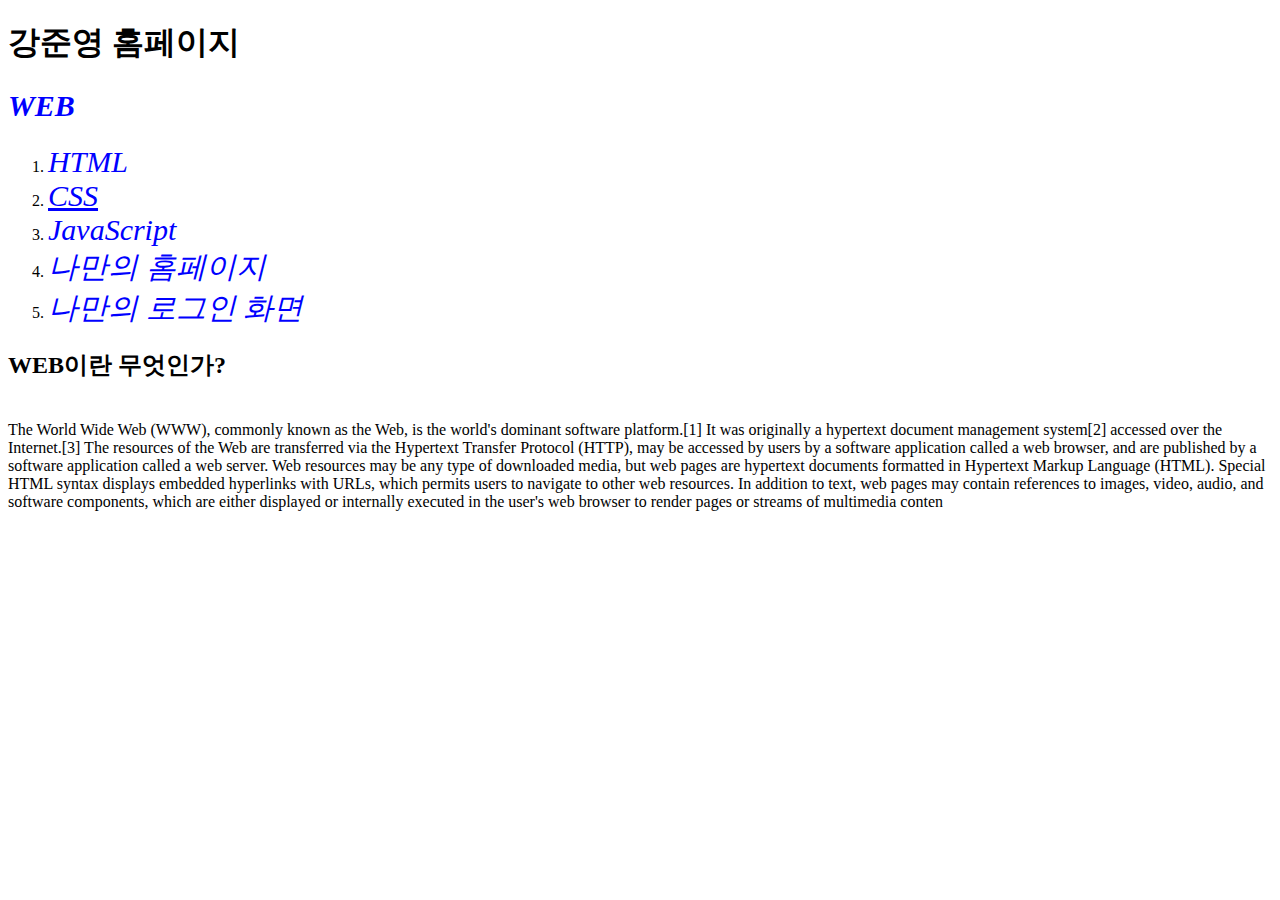
<file: web/index.html>
<!DOCTYPE html>
<html>

<head>
   <title>WEB1 - WEB </title>
   <meta charset="utf-8">
   <style>
      a {
         text-decoration: none;
         font-size: 30px;
         font-style: italic;
         color: blue;
      }
   </style>



</head>

<body>
   <h1>강준영 홈페이지</h1>
   <h1><a href="index.html">WEB</a></h1>
   <ol>
      <li><a href="2.html">HTML</a></li>
      <li><a href="3.html" style="text-decoration: underline;">CSS</a></li>
      <li><a href="4.html">JavaScript</a></li>
      <li><a href="5.html">나만의  홈페이지</a></li>
      <li><a href="6.html">나만의 로그인 화면</a></li>


   </ol>
   <h2>WEB이란 무엇인가?</h2>
   <p style="margin-top: 40px;">
      The World Wide Web (WWW), commonly known as the Web, is the world's dominant software platform.[1] It was
      originally a hypertext document management system[2] accessed over the Internet.[3]
      The resources of the Web are transferred via the Hypertext Transfer Protocol (HTTP), may be accessed by users by
      a software application called a web browser, and are published by a software application called a web server.
      Web resources may be any type of downloaded media, but web pages are hypertext documents formatted in
      Hypertext Markup Language (HTML). Special HTML syntax displays embedded hyperlinks with URLs, which permits users
      to navigate to other web resources. In addition to text, web pages may contain references to images, video, audio,
      and
      software components, which are either displayed or internally executed in the user's web browser to render pages
      or
      streams of multimedia conten
   </p>
</body>

</html>
</file>
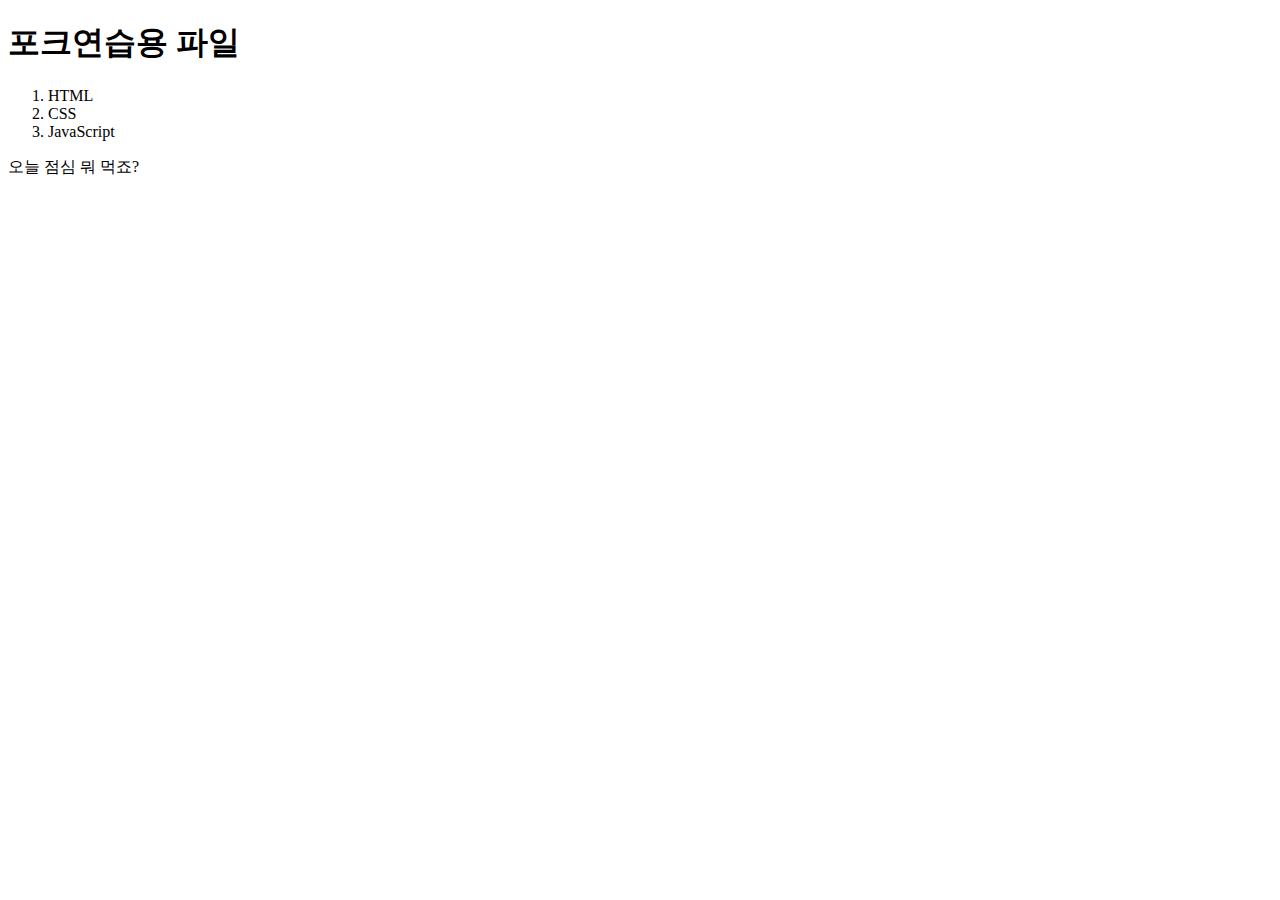
<file: test.html>
<!DOCTYPE html>
<html lang="en">
<head>
    <meta charset="UTF-8">
    <meta name="viewport" content="width=device-width, initial-scale=1.0">
    <title>Document</title>
</head>
<body>
    <h1>포크연습용 파일</h1>
    <ol>
        <li>HTML</li>
        <li>CSS</li>
        <li>JavaScript</li>
    </ol>
    <p>오늘 점심 뭐 먹죠?</p>

</body>
</html>
</file>
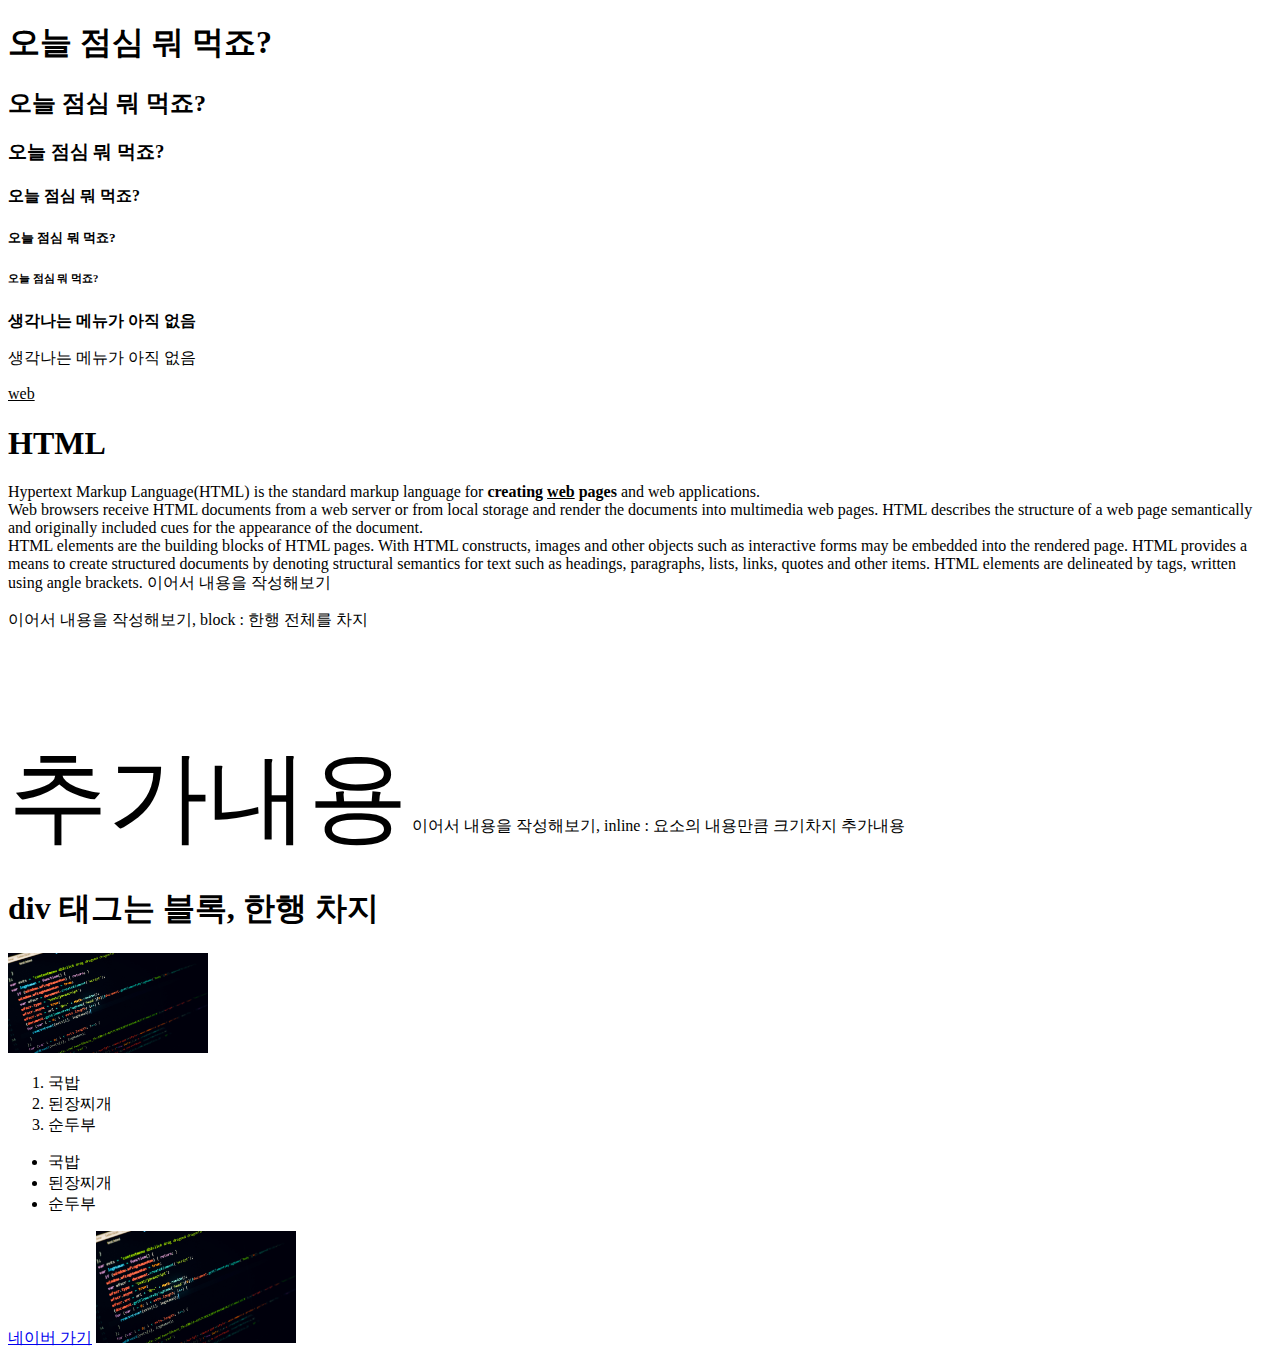
<file: web/1.html>
<!DOCTYPE html>
<html lang="en">
<head>
    <meta charset="UTF-8">
    <meta name="viewport" content="width=device-width, initial-scale=1.0">
    <title>테스트 1.html</title>
</head>
<body><h1>오늘 점심 뭐 먹죠?</h1>
    <h2>오늘 점심 뭐 먹죠?</h2>
    <h3>오늘 점심 뭐 먹죠?</h3>
    <h4>오늘 점심 뭐 먹죠?</h4>
    <h5>오늘 점심 뭐 먹죠?</h5>
    <h6>오늘 점심 뭐 먹죠?</h6>

    <p>
        <strong>생각나는 메뉴가 아직 없음</strong>
    </p>
    <p>생각나는 메뉴가 아직 없음</p>
    <u>web</u>
    <h1>HTML</h1>
    Hypertext Markup Language(HTML) is the standard markup language for <strong>creating <u>web</u> 
   pages</strong> and web applications.<br>
    Web browsers receive HTML documents from a web server or from local storage and render the documents 
   into multimedia web pages. HTML describes the structure of a web page semantically and originally included 
   cues for the appearance of the document.<br>
    HTML elements are the building blocks of HTML pages. With HTML constructs, images and other objects 
   such as interactive forms may be embedded into the rendered page. HTML provides a means to create 
   structured documents by denoting structural semantics for text such as headings, paragraphs, lists, links, 
   quotes and other items. HTML elements are delineated by tags, written using angle brackets.
이어서 내용을 작성해보기

<p style="margin-bottom: 100px;">이어서 내용을 작성해보기, block : 한행 전체를 차지</p>
<span style="font-size : 100px;">추가내용</span>
<span>이어서 내용을 작성해보기,  inline : 요소의 내용만큼 크기차지</span>
<span>추가내용</span>

<h1>div 태그는 블록, 한행 차지</h1>
<div><img src="coding.jpg" width="200px" height="100px"></div>

</body>
<ol>
    <li>국밥</li>
    <li>된장찌개</li>
    <li>순두부</li>
</ol>

<ul>
    <li>국밥</li>
    <li>된장찌개</li>
    <li>순두부</li>
</ul>
<a href="https://www.naver.com" target="">네이버 가기</a>
<a href="https://www.naver.com"><img src="coding.jpg" width="200px"></a>


</html>
</file>
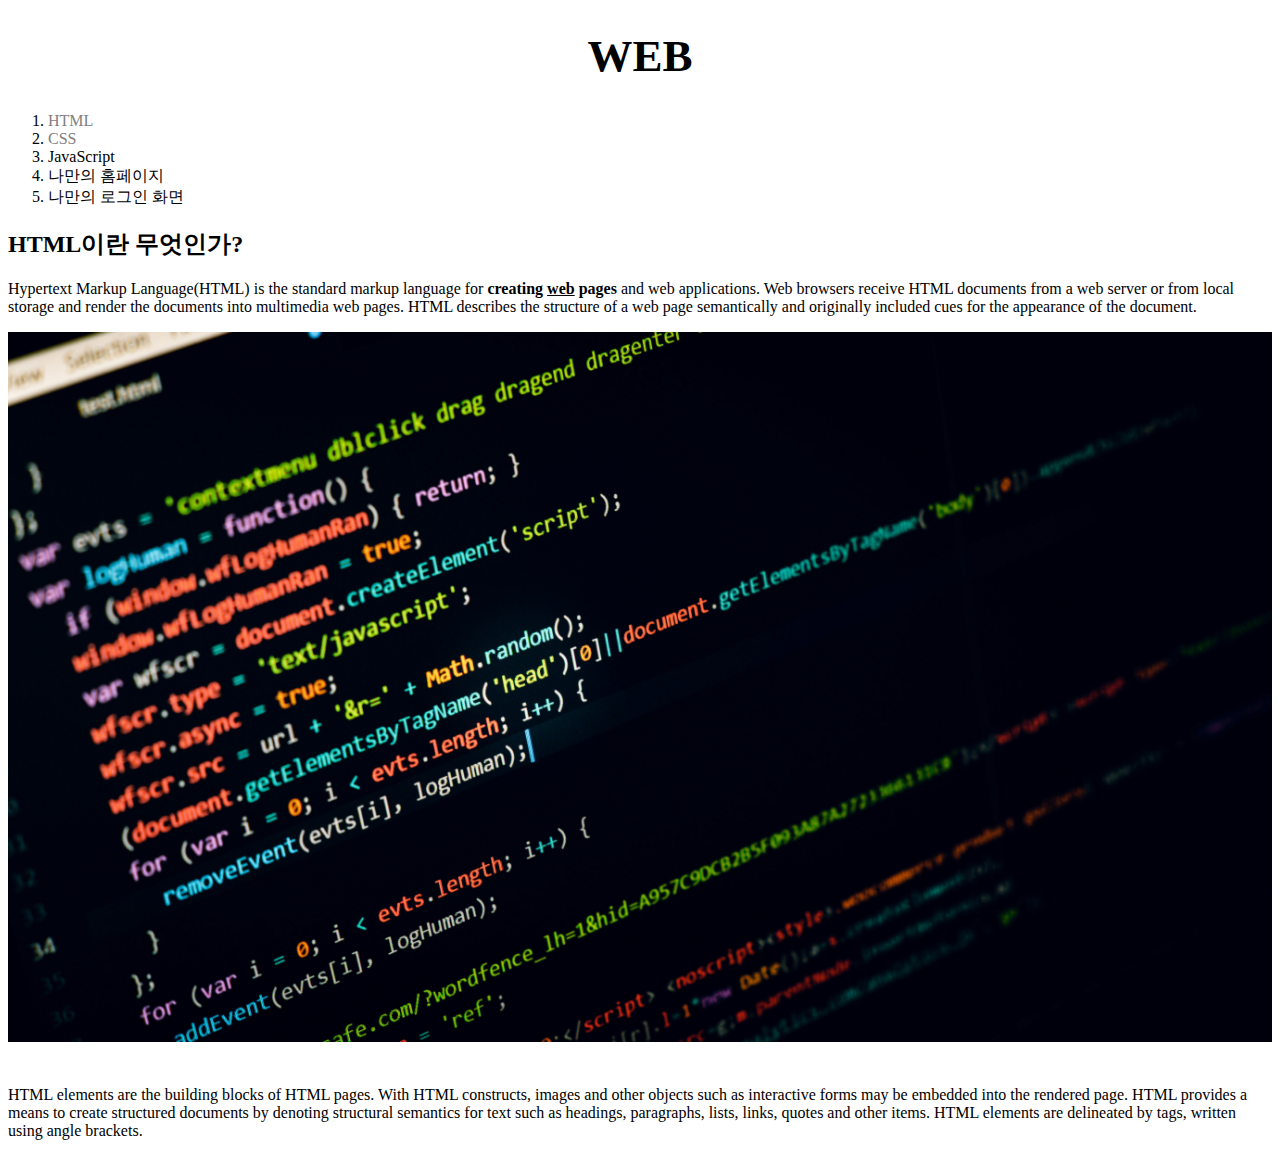
<file: web/2.html>
<!DOCTYPE html>
<html>

<head>
    <title>WEB1 - HTML </title>
    <meta charset="utf-8">
</head>
<style>
    a {
        color: black;
        text-decoration: none;
    }

    h1 {
        font-size: 45px;
        text-align: center;
    }

    .active {
        color: red;
    }

    .saw {
        color: gray;
    }
</style>

<body>
    <h1><a href="index.html">WEB</a></h1>
    <ol>
        <li><a href="2.html" class="saw">HTML</a></li>
        <li><a href="3.html" class="saw active">CSS</a></li>
        <li><a href="4.html">JavaScript</a></li>
        <li><a href="5.html">나만의 홈페이지</a></li>
        <li><a href="6.html">나만의 로그인 화면</a></li>
    </ol>
    <h2>HTML이란 무엇인가?</h2>
    <p><a href="https://www.w3.org/TR/2011/WD-html5-20110405/" title="HTML5 specification">Hypertext Markup
            Language(HTML)</a> is the standard markup language for <strong>creating <u>web</u> pages</strong> and web
        applications.
        Web browsers receive HTML documents from a web server or from local storage and render the documents into
        multimedia web pages. HTML describes the structure of a web page semantically and originally included cues for
        the
        appearance of the document.</p>
    <img src="coding.jpg" width="100%">
    <p style="margin-top: 40px;">
        HTML elements are the building blocks of HTML pages. With HTML constructs, images and other objects such as
        interactive forms may be embedded into the rendered page. HTML provides a means to create structured documents
        by
        denoting structural semantics for text such as headings, paragraphs, lists, links, quotes and other items. HTML
        elements are
        delineated by tags, written using angle brackets.
    </p>
</body>

</html>
</file>
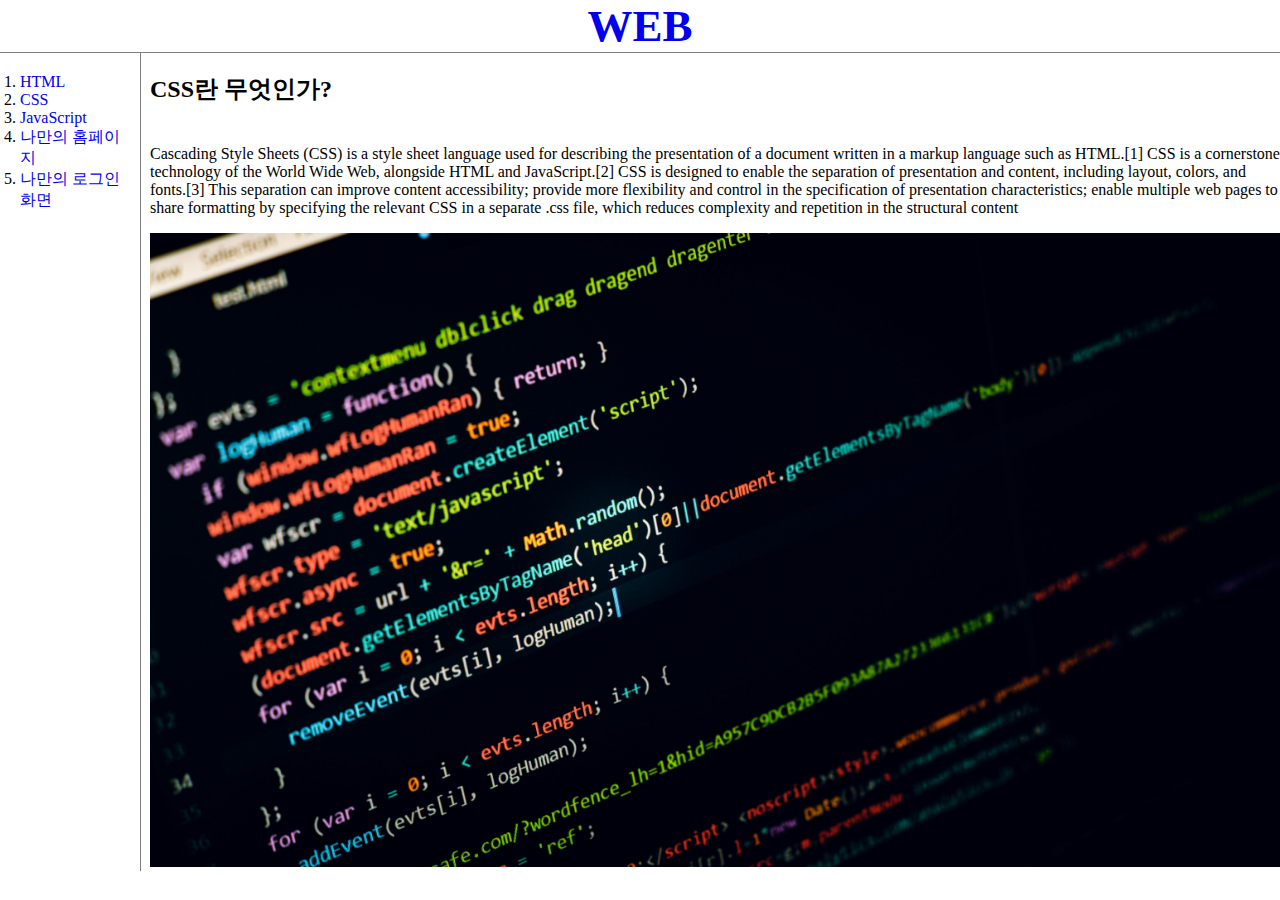
<file: web/3.html>
<!DOCTYPE html>
<html>

<head>
    <title>WEB1 - CSS </title>
    <meta charset="utf-8">
    <style>
        body {
            margin: 0;

        }

        a {
            text-decoration: none;
        }

        h1 {
            font-size: 45px;
            text-align: center;
            border-bottom: 1px solid gray;
            margin: 0px;
        }

        ol {
            border-right: 1px solid gray;
            width: 100px;
            margin: 0px;
            padding: 20px;
        }

        #grid {
            display: grid;
            grid-template-columns: 150px 1fr;
        }

        @media(max-width :800px) {
            #grid {
                display: block;
            }

            #grid ol {
                border-right: none;
            }

            h1 {
                border-bottom: none;
            }

        }
    </style>

</head>

<body>

    <h1><a href="index.html">WEB</a></h1>
    <div id="grid">
        <ol>
            <li><a href="2.html">HTML</a></li>
            <li><a href="3.html">CSS</a></li>
            <li><a href="4.html">JavaScript</a></li>
            <li><a href="5.html">나만의 홈페이지</a></li>
            <li><a href="6.html">나만의 로그인 화면</a></li>
        </ol>
        <div id="article">
            <h2>CSS란 무엇인가?</h2>
            <p style="margin-top: 40px;">
                Cascading Style Sheets (CSS) is a style sheet language used for describing the presentation
                of a document written in a markup language such as HTML.[1] CSS is a cornerstone technology
                of the World Wide Web, alongside HTML and JavaScript.[2]
                CSS is designed to enable the separation of presentation and content, including layout,
                colors, and fonts.[3] This separation can improve content accessibility; provide more flexibility
                and control in the specification of presentation characteristics; enable multiple web pages to
                share formatting by specifying the relevant CSS in a separate .css file, which reduces complexity
                and repetition in the structural content
            </p>
            <img src="coding.jpg" width="100%">
        </div>
    </div>
</body>

</html>
</file>
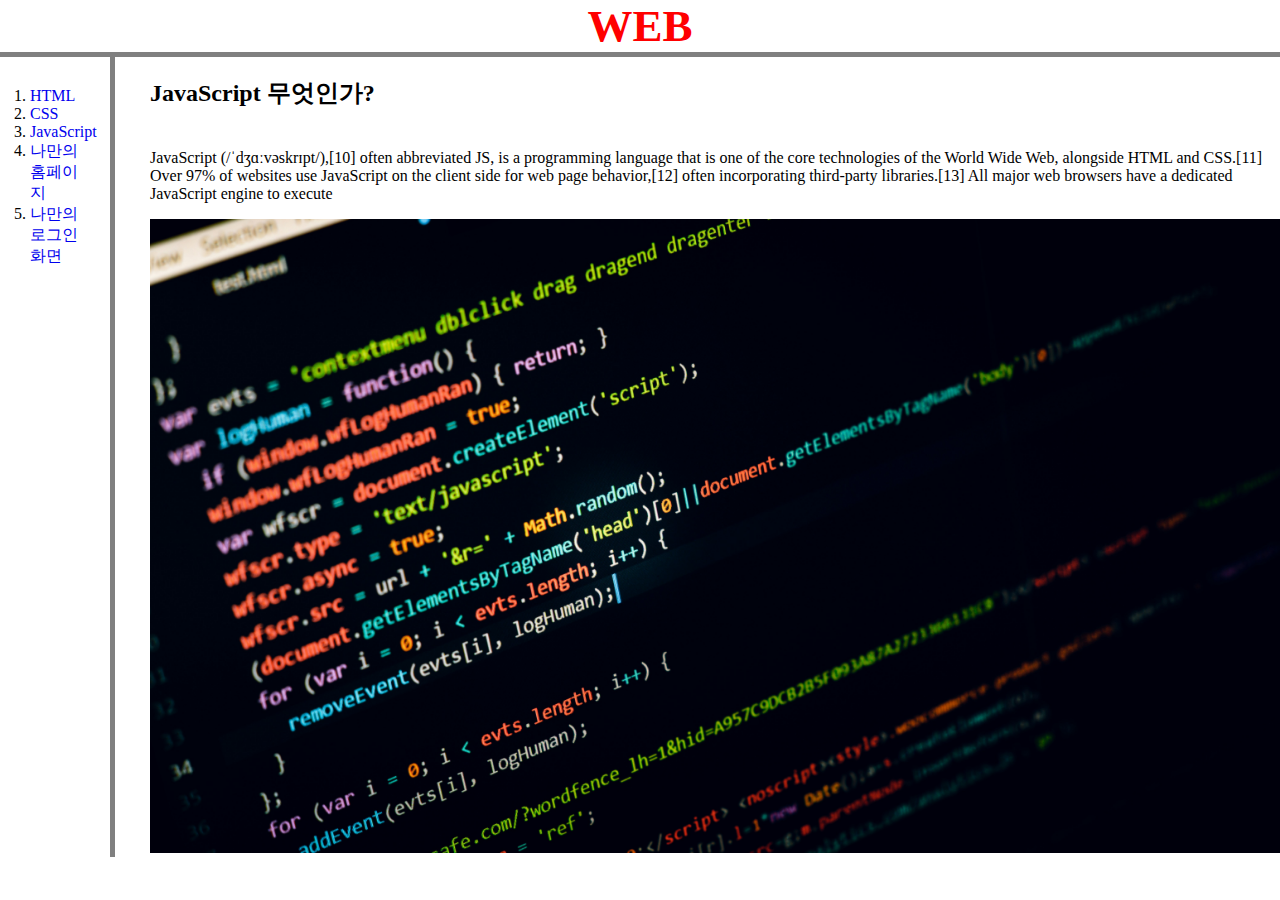
<file: web/4.html>
<!DOCTYPE html>
<html>

<head>
    <title>WEB1 - JavaScript </title>
    <meta charset="utf-8">
    <style>
        body {
            margin: 0;
        }

        a {
            text-decoration: none;
        }

        h1 {
            font-size: 45px;
            text-align: center;
            border-bottom: 5px solid gray;
            margin: 0;
        }

        ol {
            border-right: 5px solid gray;
            width: 50px;
            margin: 0;
            padding: 30px;
        }

        #grid {
            display: grid;
            grid-template-columns: 150px 1fr;
        }

        @media(max-width :800px) {
            #grid {
                display: block;
            }

            #grid ol {
                border-right: none;
            }

            h1 {
                border-bottom: none;

            }

        }
    </style>
</head>

<body>
    <h1><a href="index.html">
            <font color="red">WEB</font>
        </a></h1>
    <div id="grid">
        <ol>
            <li><a href="2.html">HTML</a></li>
            <li><a href="3.html">CSS</a></li>
            <li><a href="4.html">JavaScript</a></li>
            <li><a href="5.html">나만의 홈페이지</a></li>
            <li><a href="6.html">나만의 로그인 화면</a></li>
        </ol>
        <div id="article">
            <h2>JavaScript 무엇인가?</h2>
            <p style="margin-top: 40px;">
                JavaScript (/ˈdʒɑːvəskrɪpt/),[10] often abbreviated JS, is a programming language that is one of
                the core technologies of the World Wide Web, alongside HTML and CSS.[11] Over 97% of websites
                use JavaScript on the client side for web page behavior,[12] often incorporating third-party
                libraries.[13] All major web browsers have a dedicated JavaScript engine to execute
            </p>
            <img src="coding.jpg" width="100%">
        </div>

    </div>


</body>

</html>
</file>
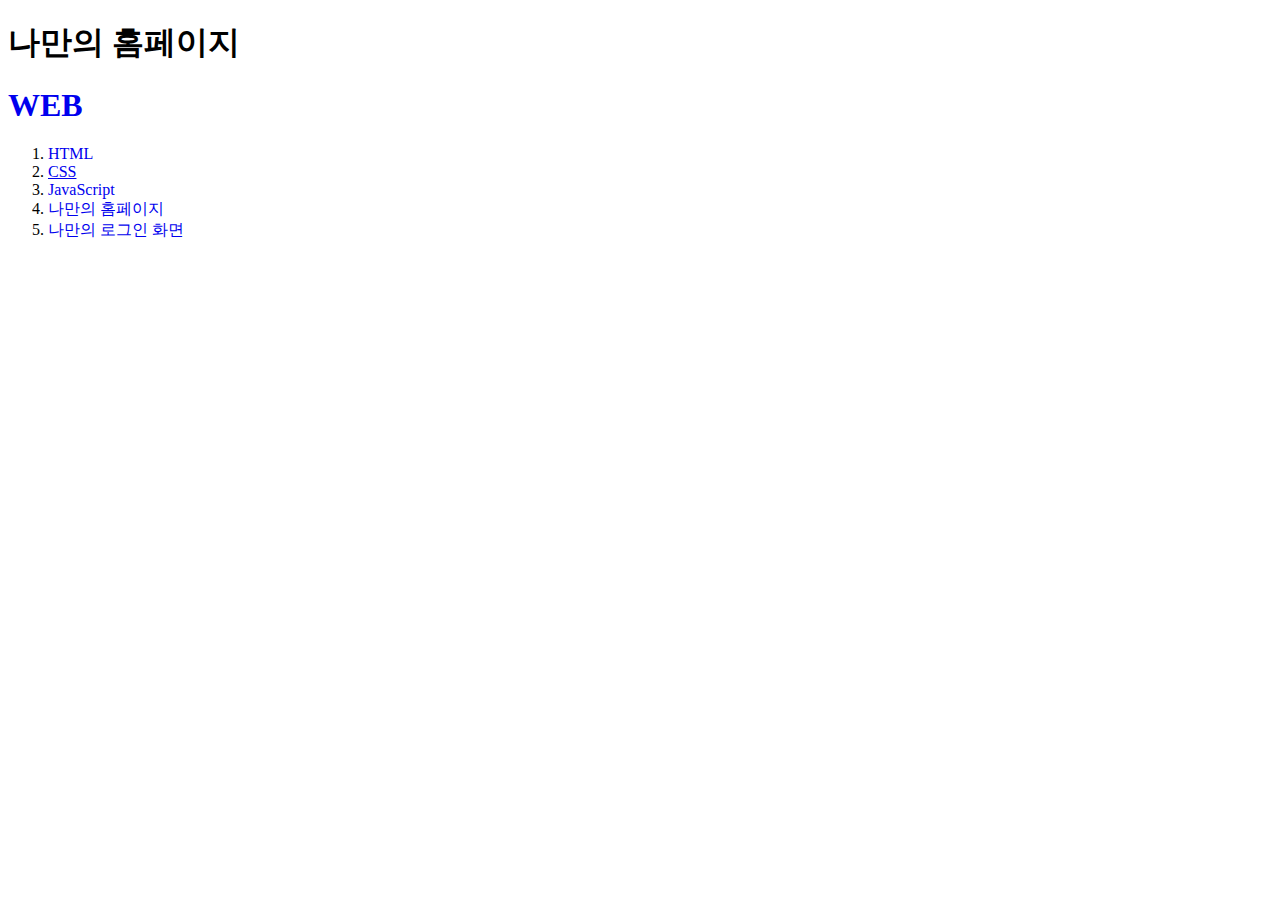
<file: web/5.html>
<!DOCTYPE html>
<html lang="en">
<head>
    <meta charset="UTF-8">
    <meta name="viewport" content="width=device-width, initial-scale=1.0">
    <title>WEB1 - CSS</title>

<style>
a{
    text-decoration: none;
}





</style>

</head>
<body>
    <h1>나만의 홈페이지</h1>
    <h1><a href="index.html">WEB</a></h1>
    <ol>
       <li><a href="2.html">HTML</a></li>
       <li><a href="3.html" style="text-decoration: underline;">CSS</a></li>
       <li><a href="4.html">JavaScript</a></li>
       <li><a href="5.html">나만의  홈페이지</a></li>
       <li><a href="6.html">나만의 로그인 화면</a></li>
    </ol>








    

</body>


</html>
</file>
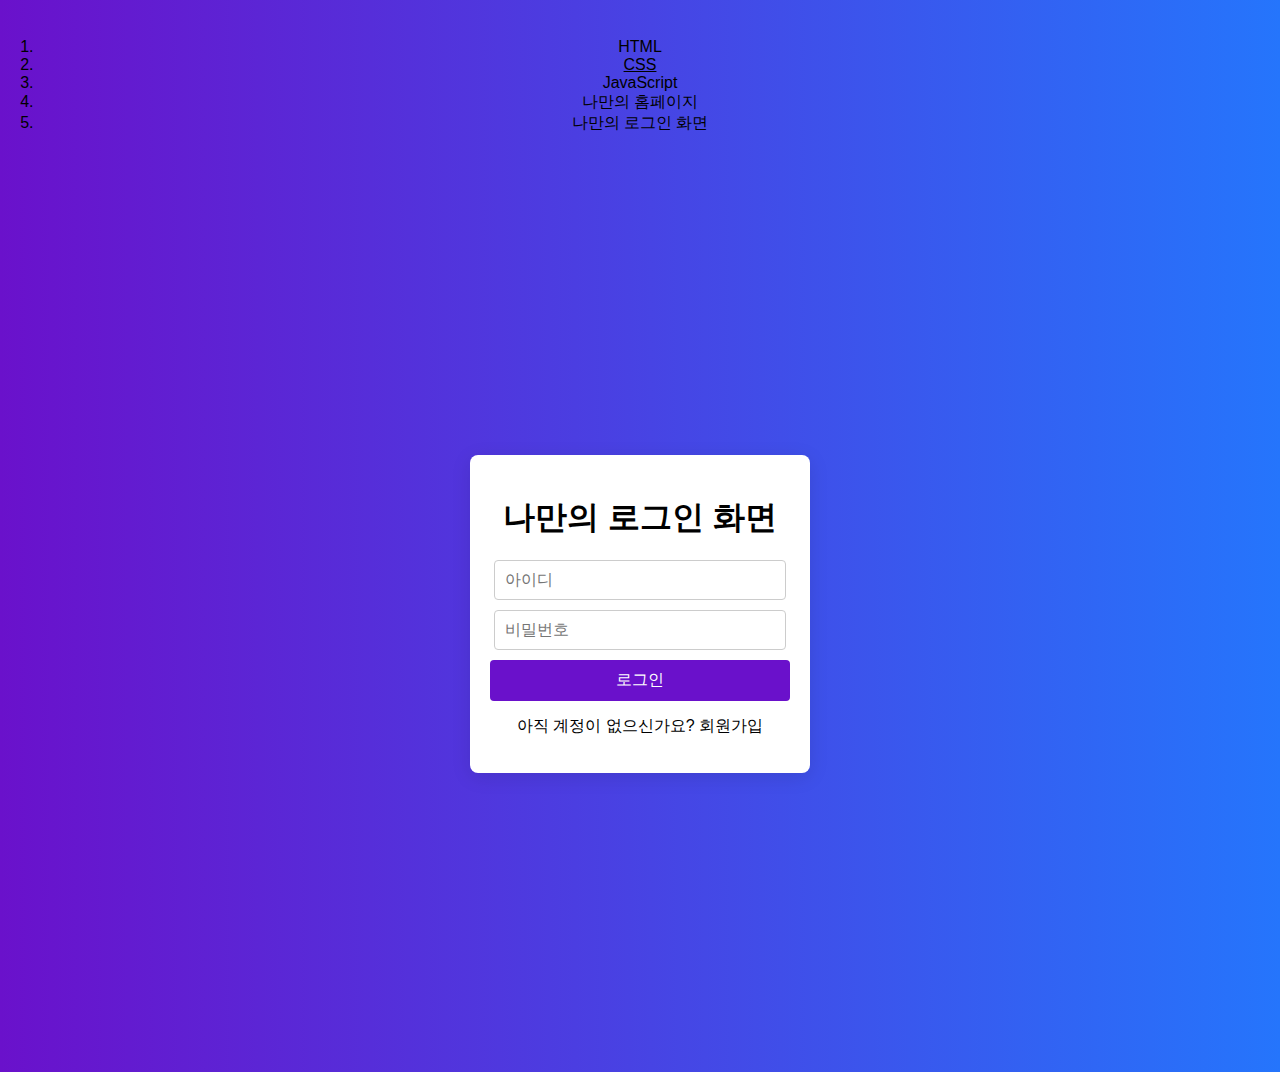
<file: web/6.html>
<!DOCTYPE html>
<html lang="en">

<head>
    <meta charset="UTF-8">
    <meta name="viewport" content="width=device-width, initial-scale=1.0">
    <title>WEB1 - CSS</title>
    <link rel="stylesheet" href="styles_login.css">
    <style>
        a {
            color: black;
            text-decoration: none;
        }

        ol {
            text-align: center;
            /* width: 50px; */
            margin: 0;
            padding: 30px;
        }
    </style>


</head>

<body>
    <ol>
        <li><a href="2.html">HTML</a></li>
        <li><a href="3.html" style="text-decoration: underline;">CSS</a></li>
        <li><a href="4.html">JavaScript</a></li>
        <li><a href="5.html">나만의 홈페이지</a></li>
        <li><a href="6.html">나만의 로그인 화면</a></li>
    </ol>
<div class="con2">
    <div class="container">
        <h1><a href="index.html">나만의 로그인 화면</a></h1>
        <form id="login-form">
            <div class="input-group">
                <input type="text" placeholder="아이디" required>
            </div>
            <div class="input-group">
                <input type="password" placeholder="비밀번호" required>
            </div>
            <button type="submit">로그인</button>
        </form>
        <p>아직 계정이 없으신가요? <a href="#">회원가입</a></p>
    </div>
    <script src="script.js"></script>
</div>

</body>

</html>
</file>
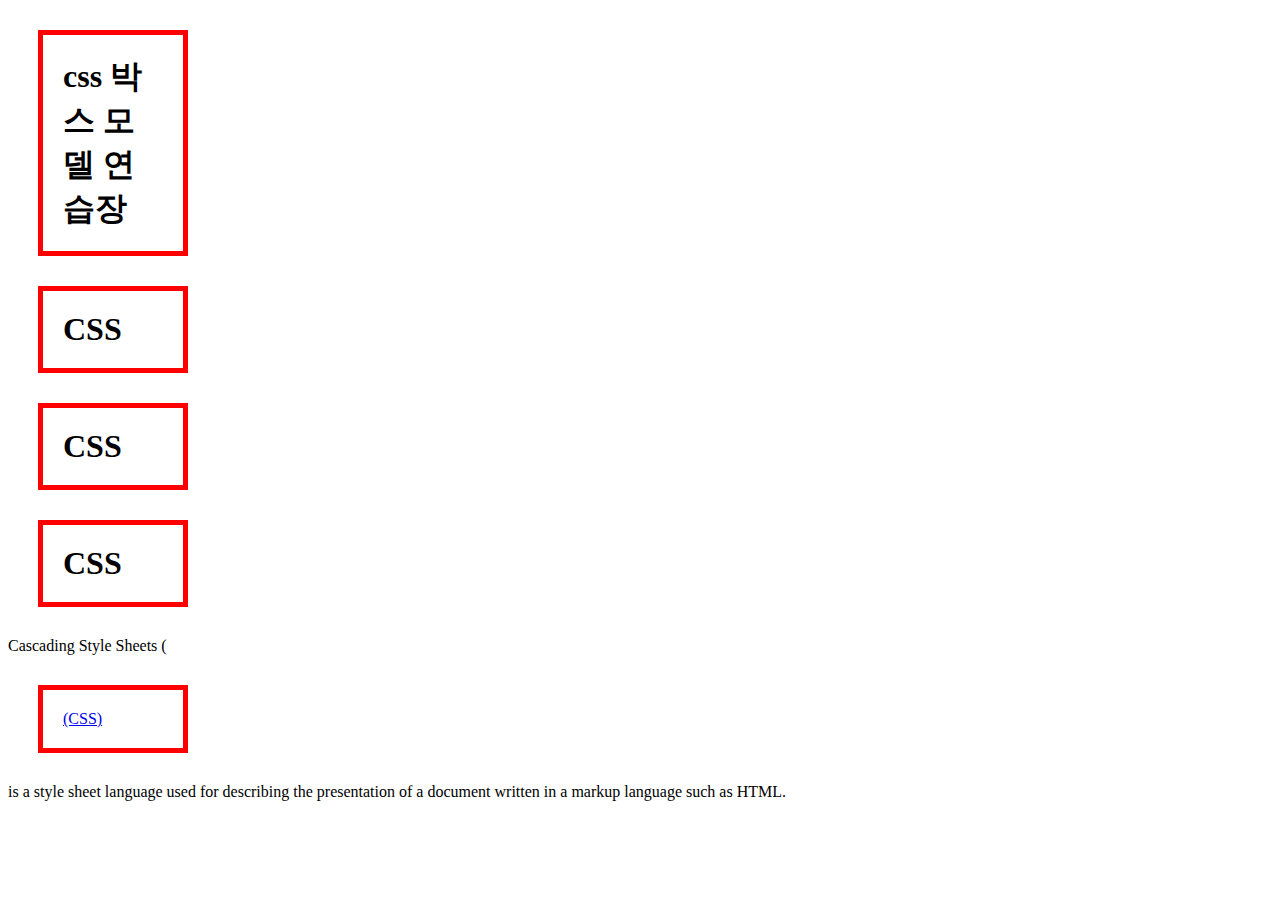
<file: web/box.html>
<!DOCTYPE html>
<html lang="en">
<head>
    <meta charset="UTF-8">
    <meta name="viewport" content="width=device-width, initial-scale=1.0">
    <title>Document</title>
    <style>
        a , h1 {
          border-width: 5px;
          border-color: red;
          border-style: solid;
          padding: 20px;
          margin: 30px;
          width: 100px;
          display: block; 
        }
           /* a , h1 {
          border : 5px red solid;
        } */
      </style>


</head>
<body>
    <h1>css 박스 모델 연습장</h1>

    <h1>CSS</h1>
    <h1>CSS</h1>

    <h1>CSS</h1> Cascading Style Sheets (<a href="https://en.wikipedia.org/wiki/CSS">(CSS)</a>  
    is a style sheet language used for describing the presentation of a document written in a markup language such as HTML.




</body>
</html>
</file>
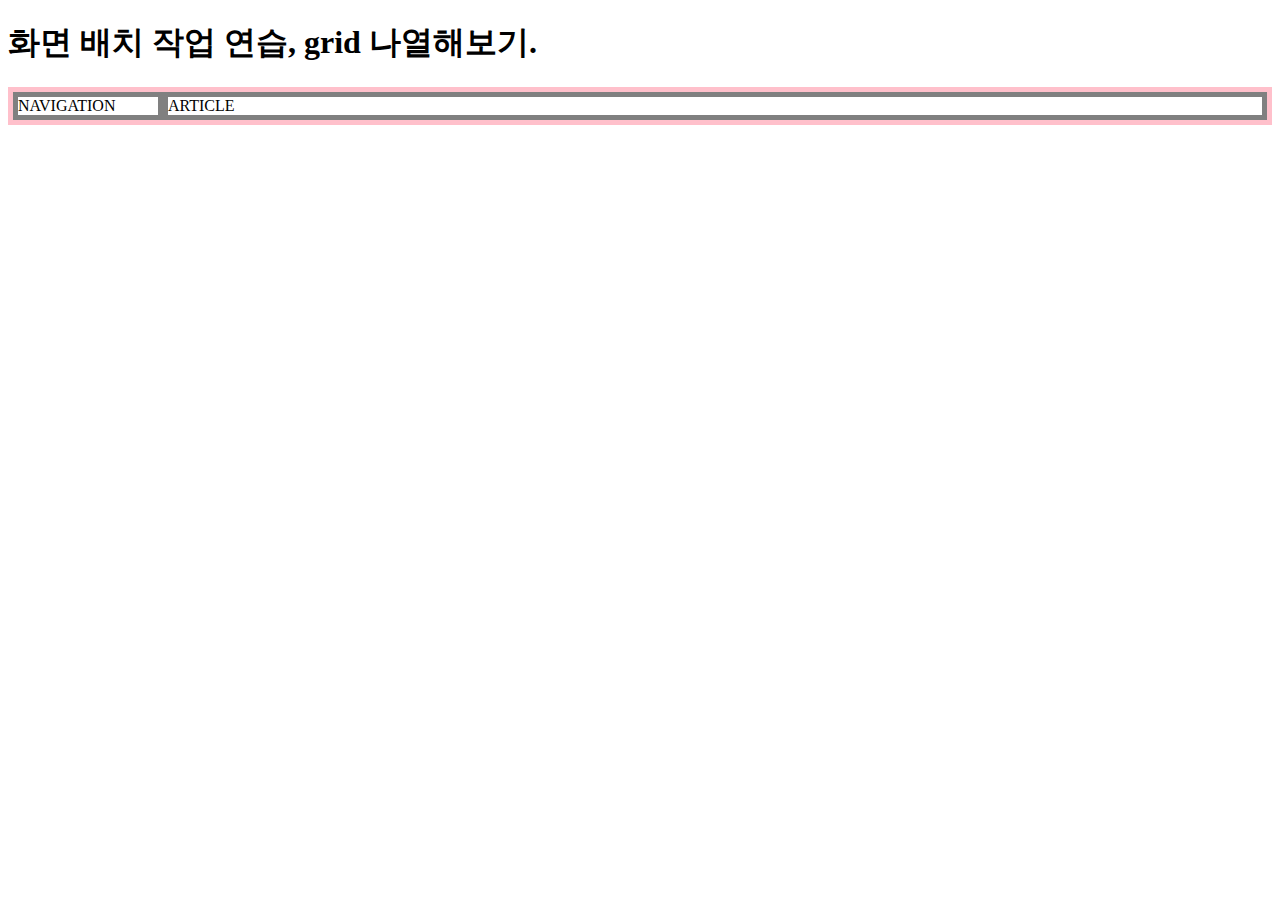
<file: web/grid.html>
<!DOCTYPE html>
<html lang="en">

<head>
    <meta charset="UTF-8">
    <meta name="viewport" content="width=device-width, initial-scale=1.0">
    <title>Document</title>
    <style>
        div {
            border: 5px solid gray;
        }

        #grid {
            border: 5px solid pink;
            display: grid;
            grid-template-columns: 150px 1fr;
        }
    </style>
</head>

<body>
    <h1>화면 배치 작업 연습, grid 나열해보기.</h1>
    <div id="grid">
        <div>NAVIGATION</div>
        <div>ARTICLE</div>
    </div>
    

</body>

</html>
</file>
<file: web/styles_login.css>
body {
    font-family: 'Arial', sans-serif;
    background: linear-gradient(to right, #6a11cb, #2575fc);
   
}

.con2 {
    display: flex;
    justify-content: center;
    align-items: center;
    height: 100vh;
    margin: 0;
}

.container {
    background: white;
    border-radius: 8px;
    box-shadow: 0 4px 20px rgba(0, 0, 0, 0.1);
    padding: 20px;
    text-align: center;
    width: 300px;
}

h1 {
    margin-bottom: 20px;
    color: #333;
}

.input-group {
    margin-bottom: 10px;
}

input {
    width: 90%;
    padding: 10px;
    border: 1px solid #ccc;
    border-radius: 4px;
    font-size: 16px;
}

button {
    width: 100%;
    padding: 10px;
    background: #6a11cb;
    color: white;
    border: none;
    border-radius: 4px;
    font-size: 16px;
    cursor: pointer;
    transition: background 0.3s;
}

button:hover {
    background: #2575fc;
}

p {
    margin-top: 15px;
}

a {
    color: #6a11cb;
    text-decoration: none;
}

a:hover {
    text-decoration: underline;
}
</file>
